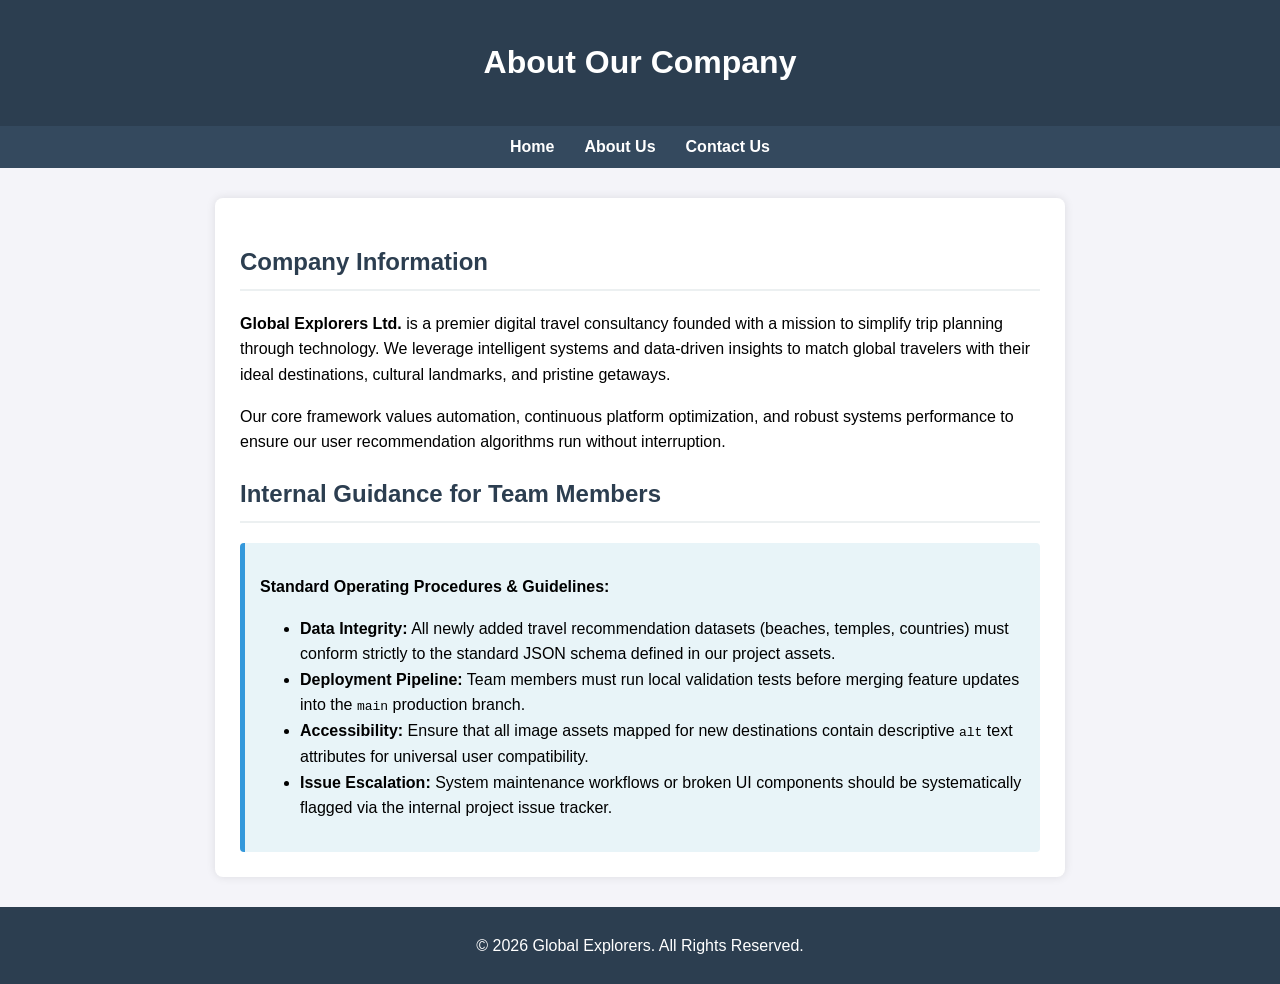
<file: about.html>
<!DOCTYPE html>
<html lang="en">
<head>
    <meta charset="UTF-8">
    <meta name="viewport" content="width=device-width, initial-scale=1.0">
    <title>About Us - Travel Recommendations</title>
    <style>
        body { font-family: Arial, sans-serif; line-height: 1.6; margin: 0; padding: 0; background-color: #f4f4f9; }
        header { background: #2c3e50; color: #fff; padding: 1rem; text-align: center; }
        nav { display: flex; justify-content: center; background: #34495e; padding: 0.5rem; }
        nav a { color: white; margin: 0 15px; text-decoration: none; font-weight: bold; }
        nav a:hover { text-decoration: underline; }
        .container { max-width: 800px; margin: 30px auto; background: white; padding: 25px; border-radius: 8px; box-shadow: 0 0 10px rgba(0,0,0,0.1); }
        h2 { color: #2c3e50; border-bottom: 2px solid #ecf0f1; padding-bottom: 8px; }
        .instruction-box { background-color: #e8f4f8; border-left: 5px solid #3498db; padding: 15px; margin-top: 15px; border-radius: 4px; }
        footer { text-align: center; padding: 10px; background: #2c3e50; color: white; margin-top: 20px; }
    </style>
</head>
<body>

    <header>
        <h1>About Our Company</h1>
    </header>

    <nav>
        <a href="index.html">Home</a>
        <a href="about.html">About Us</a>
        <a href="contact.html">Contact Us</a>
    </nav>

    <div class="container">
        <h2>Company Information</h2>
        <p><strong>Global Explorers Ltd.</strong> is a premier digital travel consultancy founded with a mission to simplify trip planning through technology. We leverage intelligent systems and data-driven insights to match global travelers with their ideal destinations, cultural landmarks, and pristine getaways.</p>
        <p>Our core framework values automation, continuous platform optimization, and robust systems performance to ensure our user recommendation algorithms run without interruption.</p>

        <h2>Internal Guidance for Team Members</h2>
        <div class="instruction-box">
            <p><strong>Standard Operating Procedures & Guidelines:</strong></p>
            <ul>
                <li><strong>Data Integrity:</strong> All newly added travel recommendation datasets (beaches, temples, countries) must conform strictly to the standard JSON schema defined in our project assets.</li>
                <li><strong>Deployment Pipeline:</strong> Team members must run local validation tests before merging feature updates into the <code>main</code> production branch.</li>
                <li><strong>Accessibility:</strong> Ensure that all image assets mapped for new destinations contain descriptive <code>alt</code> text attributes for universal user compatibility.</li>
                <li><strong>Issue Escalation:</strong> System maintenance workflows or broken UI components should be systematically flagged via the internal project issue tracker.</li>
            </ul>
        </div>
    </div>

    <footer>
        <p>&copy; 2026 Global Explorers. All Rights Reserved.</p>
    </footer>

</body>
</html>
</file>
